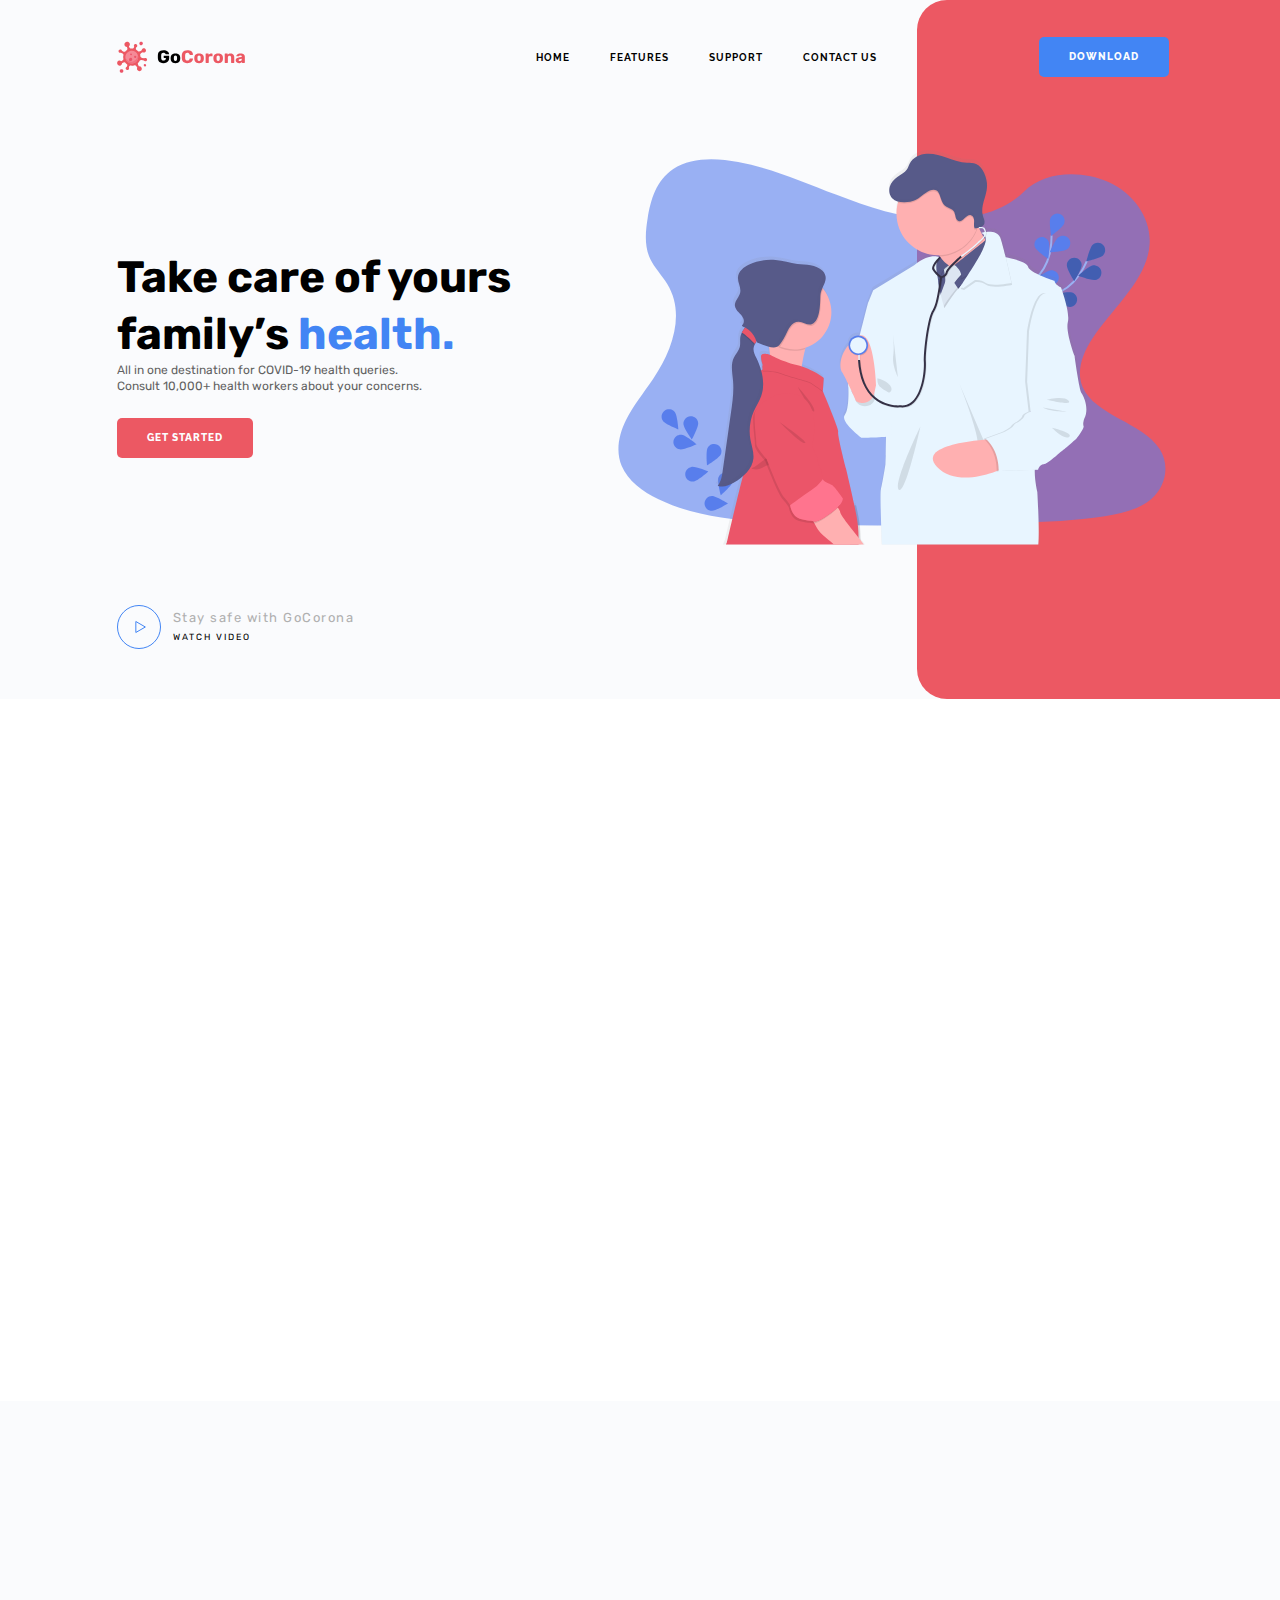
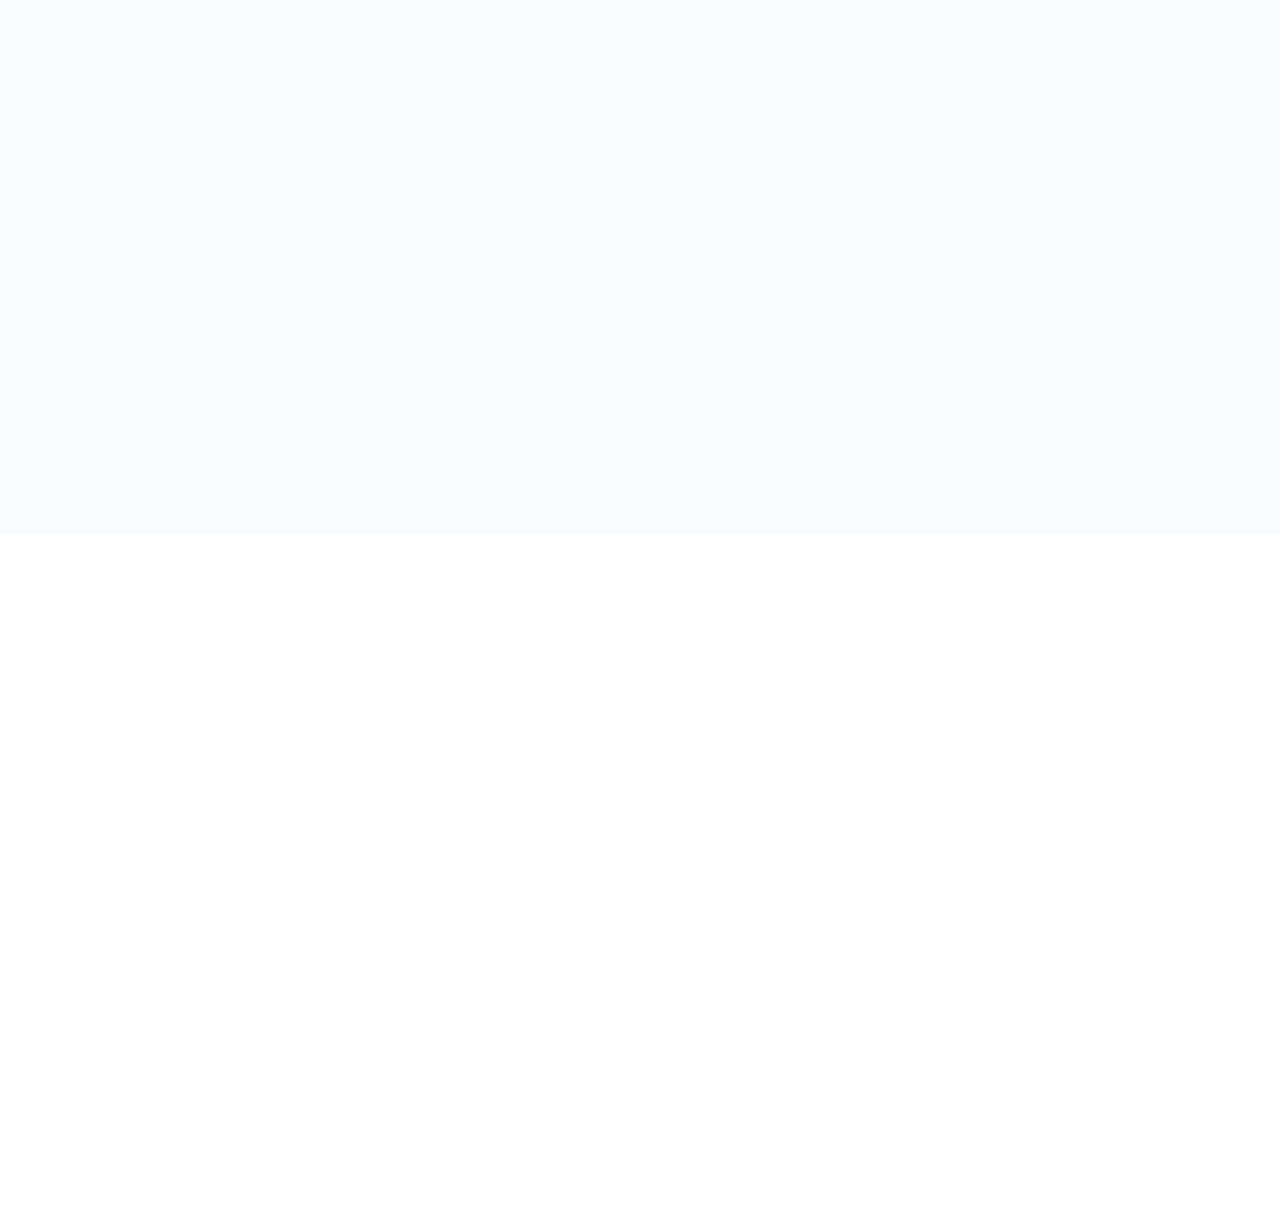
<file: index.html>
<!DOCTYPE html>
<html lang="en">
<head>
	<meta charset="UTF-8">
	<meta http-equiv="X-UA-Compatible" content="IE=edge">
	<meta name="viewport" content="width=device-width, initial-scale=1.0">
	<link rel="stylesheet" href="css/style.min.css?_v=20220419091209">
	<link rel="preconnect" href="https://fonts.googleapis.com">
	<link rel="preconnect" href="https://fonts.gstatic.com" crossorigin>
	<link href="https://fonts.googleapis.com/css2?family=Raleway:wght@700;800&family=Rubik:wght@400;700&display=swap&_v=20220419091209"
		rel="stylesheet">
	<title>GoCorona</title>
</head>

<body>
	<div class="wrapper">
		<header class="header">
	<div class="header__container">
		<a class="header__logo"><img src="img/logo.svg" alt="Logo"></a>
		<div class="header__menu menu">
			<nav class="menu__body">
				<ul class="menu__list">
					<li class="menu__item"><a class="menu__link">HOME</a></li>
					<li class="menu__item"><a class="menu__link">FEATURES</a></li>
					<li class="menu__item"><a class="menu__link">SUPPORT</a></li>
					<li class="menu__item"><a class="menu__link">CONTACT US</a></li>
				</ul>
			</nav>
		</div>
		<div class="header__button">
			<a href="" class="button button__blue">DOWNLOAD</a>
		</div>
		<div class="header__burger">
			<span></span>
	  </div>
	</div>
</header>

		<main class="main">
			<section class="get-started">
				<div class="get-started__container">
					<div class="get-started__content _anim-items _anim-no-hide animateScrollLeft">
						<div class="get-started__block-text block-text ">

							<h1 class="block-text__title block-text__blue">
								Take care of yours family’s <span>health.</span>
							</h1>

							<div class="block-text__text main-block">
								All in one destination for COVID-19 health queries.  Consult 10,000+ health workers about your concerns.
							</div>

							<a class="block-text__button button">GET STARTED</a>
						</div>
					</div>
					<div class="get-started__image _anim-items _anim-no-hide animateScrollRight">
						<img src="img/get-started/image.svg" alt="image">
					</div>
					

					<div class="get-started__video _anim-items _anim-no-hide animateScrollBottom ">
						<a class="video-get-started">
							<div class="video-get-started__icon">
								<img src="img/get-started/play.svg" alt="play">
							</div>
							<div class="video-get-started__body">
								<div class="video-get-started__title">Stay safe with GoCorona</div>
								<div class="video-get-started__text">Watch Video</div>
							</div>
						</a>
					</div>
					
				</div>
			</section>

			<section class="stay-safe">
				<div class="stay-safe__container">
					<div class="stay-safe__media _anim-items _anim-no-hide animateScrollScale">
						<div class="media-stay-safe">
							<div class="media-stay-safe__image">
								<picture><source srcset="img/stay-safe/app.webp" type="image/webp"><img src="img/stay-safe/app.png" alt="App"></picture>
							</div>

							<div class="media-stay-safe__item media-stay-safe__1"></div>
							<div class="media-stay-safe__item media-stay-safe__2"></div>
							<div class="media-stay-safe__item media-stay-safe__3"></div>
							
						</div>
					</div>
					<div class="stay-safe__content _anim-items _anim-no-hide animateScrollRight">
						<div class="stay-safe__block-text block-text">
							<h2 class="block-text__title">
								Stay safe with Go<span>Corona.</span>
							</h2>
							<div class="block-text__text">
								24x7 Support and user friendly mobile platform to bring healthcare to your fingertips. Signup and be a part of the new health culture.
							</div>
							<a class="block-text__button button">Features</a>
						</div>
					</div>
					
				</div>
				
			</section>

			<section class="experts">
				<div class="experts__container">
					<div class="experts__statistics statistics-experts _anim-items _anim-no-hide animateScrollBottom">
						<div class="statistics-experts__body body-statistics-experts">
							<div class="body-statistics-experts__item">
								<div class="body-statistics-experts__value">2m</div>
								<div class="body-statistics-experts__text">Users</div>
							</div>
							<div class="body-statistics-experts__item">
								<div class="body-statistics-experts__value">78</div>
								<div class="body-statistics-experts__text">Countries</div>
							</div>
							<div class="body-statistics-experts__item">
								<div class="body-statistics-experts__value">10,000+</div>
								<div class="body-statistics-experts__text">Medical experts</div>
							</div>
							
						</div>
						
						<div class="statistics-experts__decor statistics-experts__decor_1"></div>
						<div class="statistics-experts__decor statistics-experts__decor_2"></div>
						<div class="statistics-experts__decor statistics-experts__decor_3"></div>
						
					</div>
					
					<div class="experts__body">
						<div class="experts__content _anim-items _anim-no-hide animateScrollLeft">
							<div class="experts__block-text block-text">
								<h2 class="block-text__title block-text__blue">
									Talk to <span>experts.</span>
								</h2>
								<div class="block-text__text">
									Book appointments or submit queries into thousands of forums concerning health issues and prevention against noval Corona Virus.
								</div>
								<a class="block-text__button button">Features</a>
							</div>
						</div>
						<div class="experts__video _anim-items _anim-no-hide animateScrollRight">
							<iframe src="https://www.youtube.com/embed/ha2mLz-Xdpg" title="YouTube video player" frameborder="0" allow="accelerometer; autoplay; clipboard-write; encrypted-media; gyroscope; picture-in-picture" allowfullscreen></iframe>
						</div>
						
					</div>
				</div>
				
			</section>

			<section class="healthcare">
				<div class="healthcare__container">
					<div class="healthcare__block-text block-text block-text-center _anim-items _anim-no-hide animateScrollBottom">
						<h2 class="block-text__title">
							<span>Healthcare</span> at your Fingertips.
						</h2>
						<div class="block-text__text block-text__text-mw">
							Bringing premium healthcare features to your fingertips. User friendly mobile platform to bring healthcare to your fingertips. Signup and be a part of the new health culture.
						</div>
					</div>

					<div class="healthcare__items">
						<div class="healthcare__column healthcare__column-1 _anim-items _anim-no-hide animateScrollLeft">
							<div class="healthcare__item item-healthcare">
								<div class="item-healthcare__icon">
									<img src="img/healthcare/01.svg" alt="Icon">
								</div>
								<div class="item-healthcare__title">Symptom Checker</div>
								<div class="item-healthcare__text">Check if you are infected by COVID-19 with our Symptom Checker.</div>
							</div>
						</div>
	
						<div class="healthcare__column healthcare__column-2 _anim-items _anim-no-hide animateScrollScale">
							<div class="healthcare__item item-healthcare">
								<div class="item-healthcare__icon">
									<img src="img/healthcare/02.svg" alt="Icon">
								</div>
								<div class="item-healthcare__title">24x7 Medical support</div>
								<div class="item-healthcare__text">Consult with 10,000+ health workers about your concerns.</div>
							</div>
						</div>
	
						<div class="healthcare__column healthcare__column-3 _anim-items _anim-no-hide animateScrollRight">
							<div class="healthcare__item item-healthcare">
								<div class="item-healthcare__icon">
									<img src="img/healthcare/03.svg" alt="Icon">
								</div>
								<div class="item-healthcare__title">Conditions</div>
								<div class="item-healthcare__text">Bringing premium healthcare features to your fingertips.</div>
								
							</div>
						</div>
					</div>
				</div>
				
			</section>
		</main>
		<footer class="footer">
	<div class="footer__container">
		<div class="footer__items">
			<div class="footer__item">
				<picture><source srcset="img/google-play.webp" type="image/webp"><img class="_anim-items _anim-no-hide animateScrollLeft" src="img/google-play.png" alt="google-play"></picture>
			</div>
			<div class="footer__item">
				<picture><source srcset="img/apple-store.webp" type="image/webp"><img class="_anim-items _anim-no-hide animateScrollRight" src="img/apple-store.png" alt="apple-store"></picture>
			</div>
		</div>
		
	</div>
</footer>
	</div>
	<script src="js/app.min.js?_v=20220419091209"></script>
</body>

</html>
</file>
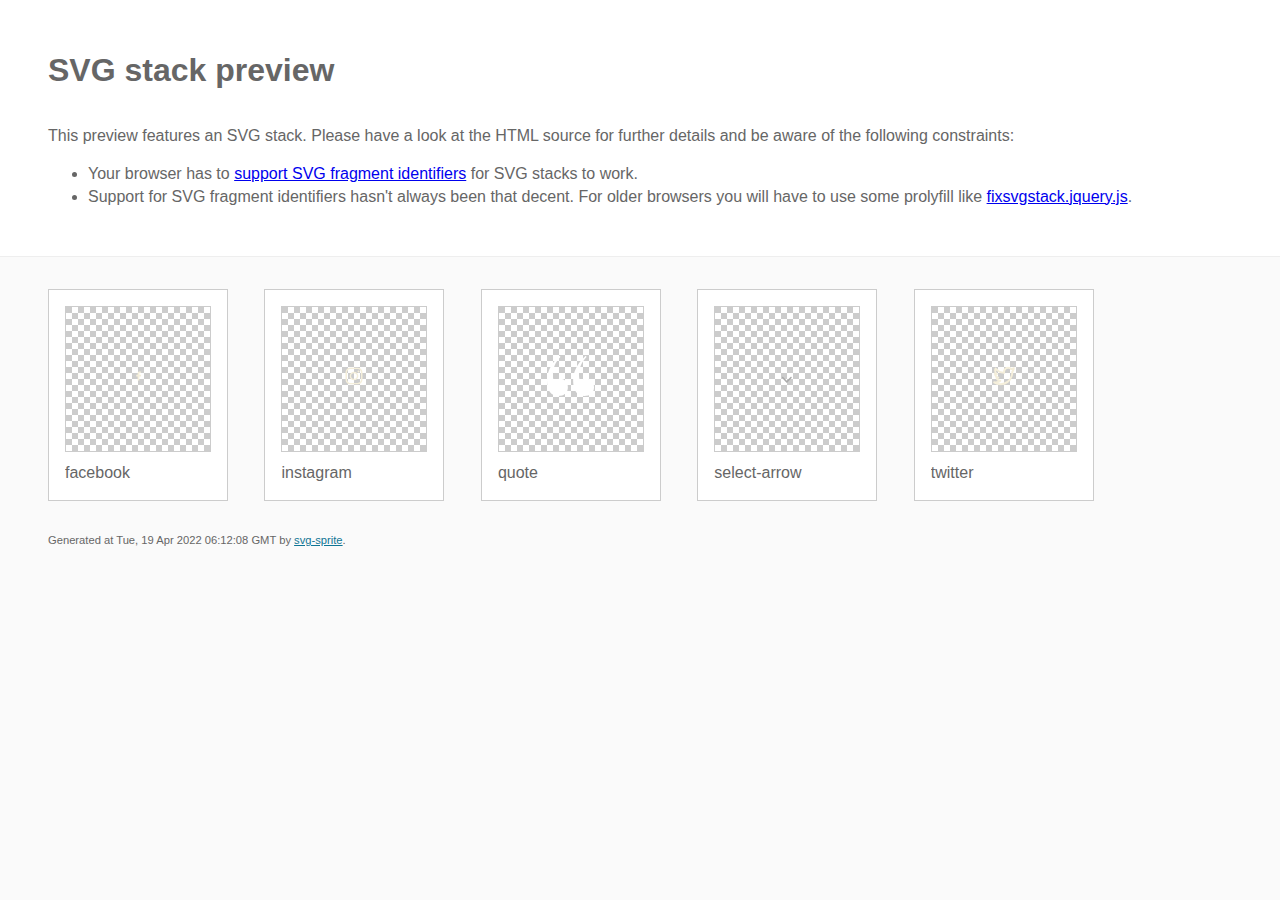
<file: img/stack/sprite.stack.html>
<!DOCTYPE html>
<html lang="en" xmlns="http://www.w3.org/1999/xhtml">
	<head>
		<meta charset="utf-8"/>
		<meta http-equiv="X-UA-Compatible" content="IE=Edge"/>
		<title>SVG stack preview | svg-sprite</title>
		<style>@charset "UTF-8";body{padding:0;margin:0;color:#666;background:#fafafa;font-family:Arial,Helvetica,sans-serif;font-size:1em;line-height:1.4}header{display:block;padding:3em 3em 2em 3em;background-color:#fff}header p{margin:2em 0 0 0}section{border-top:1px solid #eee;padding:2em 3em 0 3em}section ul{margin:0;padding:0}section li{display:inline;display:inline-block;background-color:#fff;position:relative;margin:0 2em 2em 0;vertical-align:top;border:1px solid #ccc;padding:1em 1em 3em 1em;cursor:default}.icon-box{margin:0;width:144px;height:144px;position:relative;background:#ccc url("[data-uri]") top left repeat;border:1px solid #ccc;display:table-cell;vertical-align:middle;text-align:center}.icon{display:inline;display:inline-block}h1{margin-top:0}h2{margin:0;padding:0;font-size:1em;font-weight:normal;white-space:nowrap;overflow:hidden;text-overflow:ellipsis;position:absolute;left:1em;right:1em;bottom:1em}footer{display:block;margin:0;padding:0 3em 3em 3em}footer p{margin:0;font-size:.7em}footer a{color:#0f7595;margin-left:0}</style>

<!--

Sprite shape dimensions
====================================================================================================
You will need to set the sprite shape dimensions via CSS when you use them as stack SVGs, otherwise
they would become a huge 100% in size. You may use the following dimension classes for doing so.
They might well be outsourced to an external stylesheet of course.

-->

<style type="text/css">
	.svg-facebook-dims { width: 11px; height: 20px; }
	.svg-instagram-dims { width: 20px; height: 20px; }
	.svg-quote-dims { width: 47px; height: 40px; }
	.svg-select-arrow-dims { width: 14px; height: 9px; }
	.svg-twitter-dims { width: 23px; height: 20px; }
</style>

<!--
====================================================================================================
-->

	</head>
	<body>
		<header>
			<h1>SVG stack preview</h1>
			<p>This preview features an SVG stack. Please have a look at the HTML source for further details and be aware of the following constraints:</p>
			<ul>
				<li>Your browser has to <a href="http://caniuse.com/#feat=svg-fragment" target="_blank" rel="noopener noreferrer">support SVG fragment identifiers</a> for SVG stacks to work.</li>
				<li>Support for SVG fragment identifiers hasn't always been that decent. For older browsers you will have to use some prolyfill like <a href="https://github.com/preciousforever/SVG-Stacker/blob/master/fixsvgstack.jquery.js" target="_blank" rel="noopener noreferrer">fixsvgstack.jquery.js</a>.</li>
			</ul>
		</header>
		<section>

<!--

SVG stack
====================================================================================================
These SVG images make use of fragment identifiers (IDs) to reference certain portions of the
external sprite. By default, all shapes inside the sprite are hidden by CSS. The `:target` pseudo
selector is used to show the very shape that is referenced by the fragment identifier.

-->

			<ul>

				<li title="facebook">
					<div class="icon-box">

						<!-- facebook -->
						<img src="../icons/icons.svg#facebook" class="svg-facebook-dims" alt="facebook"/>

					</div>
					<h2>facebook</h2>
				</li>
				<li title="instagram">
					<div class="icon-box">

						<!-- instagram -->
						<img src="../icons/icons.svg#instagram" class="svg-instagram-dims" alt="instagram"/>

					</div>
					<h2>instagram</h2>
				</li>
				<li title="quote">
					<div class="icon-box">

						<!-- quote -->
						<img src="../icons/icons.svg#quote" class="svg-quote-dims" alt="quote"/>

					</div>
					<h2>quote</h2>
				</li>
				<li title="select-arrow">
					<div class="icon-box">

						<!-- select-arrow -->
						<img src="../icons/icons.svg#select-arrow" class="svg-select-arrow-dims" alt="select-arrow"/>

					</div>
					<h2>select-arrow</h2>
				</li>
				<li title="twitter">
					<div class="icon-box">

						<!-- twitter -->
						<img src="../icons/icons.svg#twitter" class="svg-twitter-dims" alt="twitter"/>

					</div>
					<h2>twitter</h2>
				</li>
			</ul>

<!--
====================================================================================================
-->

		</section>
		<footer>
			<p>Generated at Tue, 19 Apr 2022 06:12:08 GMT by <a href="https://github.com/svg-sprite/svg-sprite" target="_blank" rel="noopener noreferrer">svg-sprite</a>.</p>
		</footer>
	</body>
</html>
</file>
<file: css/style.min.css>
@charset "UTF-8";@import url('https://fonts.googleapis.com/css2?family=Raleway:wght@700; 800&family=Rubik:wght@400;700&display=swap');a,abbr,acronym,address,applet,article,aside,audio,b,big,blockquote,body,canvas,caption,center,cite,code,dd,del,details,dfn,div,dl,dt,em,embed,fieldset,figcaption,figure,footer,form,h1,h2,h3,h4,h5,h6,header,hgroup,html,i,iframe,img,ins,kbd,label,legend,li,mark,menu,nav,object,ol,output,p,pre,q,ruby,s,samp,section,small,span,strike,strong,sub,summary,sup,table,tbody,td,tfoot,th,thead,time,tr,tt,u,ul,var,video{margin:0;padding:0;border:0;font-size:100%;font:inherit;vertical-align:baseline}:focus{outline:0}article,aside,details,figcaption,figure,footer,header,hgroup,menu,nav,section{display:block}body{line-height:1}ol,ul{list-style:none}blockquote,q{quotes:none}blockquote:after,blockquote:before,q:after,q:before{content:"";content:none}table{border-collapse:collapse;border-spacing:0}input[type=search]::-webkit-search-cancel-button,input[type=search]::-webkit-search-decoration,input[type=search]::-webkit-search-results-button,input[type=search]::-webkit-search-results-decoration{-webkit-appearance:none;-moz-appearance:none}input[type=search]{-webkit-appearance:none;-moz-appearance:none;-webkit-box-sizing:content-box;box-sizing:content-box}textarea{overflow:auto;vertical-align:top;resize:vertical}audio,canvas,video{display:inline-block;max-width:100%}audio:not([controls]){display:none;height:0}[hidden]{display:none}html{font-size:100%;-webkit-text-size-adjust:100%;-ms-text-size-adjust:100%}a:focus{outline:thin dotted}a:active,a:hover{outline:0}img{border:0;-ms-interpolation-mode:bicubic}figure{margin:0}form{margin:0}fieldset{border:1px solid silver;margin:0 2px;padding:.35em .625em .75em}legend{border:0;padding:0;white-space:normal}input,select,textarea,textareabutton{font-size:100%;margin:0;vertical-align:baseline}button,input{line-height:normal}button,select{text-transform:none}button,html input[type=button],input[type=reset],input[type=submit]{-webkit-appearance:button;cursor:pointer}button[disabled],html input[disabled]{cursor:default}input[type=checkbox],input[type=radio]{-webkit-box-sizing:border-box;box-sizing:border-box;padding:0}input[type=search]{-webkit-appearance:textfield;-webkit-box-sizing:content-box;box-sizing:content-box}input[type=search]::-webkit-search-cancel-button,input[type=search]::-webkit-search-decoration{-webkit-appearance:none}button::-moz-focus-inner,input::-moz-focus-inner{border:0;padding:0}textarea{overflow:auto;vertical-align:top}table{border-collapse:collapse;border-spacing:0}::-moz-selection{background:#b3d4fc;text-shadow:none}::selection{background:#b3d4fc;text-shadow:none}img{vertical-align:middle}a{text-decoration:none;color:inherit;cursor:pointer;font-size:inherit}fieldset{border:0;margin:0;padding:0}textarea{resize:vertical}.chromeframe{margin:.2em 0;background:#ccc;color:#000;padding:.2em 0}*,:after,:before{-webkit-box-sizing:border-box;box-sizing:border-box}html{font-size:10px;scroll-behavior:smooth}body{font-family:Rubik;font-weight:400;font-size:1.2rem;color:#616161}[class*=__container]{max-width:108.7rem;margin:0 auto;padding:0 1.5rem}.wrapper{overflow:hidden;display:-webkit-box;display:-ms-flexbox;display:flex;-webkit-box-orient:vertical;-webkit-box-direction:normal;-ms-flex-direction:column;flex-direction:column;min-height:100vh}.main{-webkit-box-flex:1;-ms-flex:1 1 auto;flex:1 1 auto}.header{position:absolute;width:100%;top:0;left:0;z-index:100}.header__container{display:-webkit-box;display:-ms-flexbox;display:flex;min-height:11.4rem;-webkit-box-align:center;-ms-flex-align:center;align-items:center}.header__logo{position:relative;z-index:5;-webkit-transition:all .3s ease;-o-transition:all .3s ease;transition:all .3s ease}.header__logo:hover{opacity:.7}.header__menu{-webkit-box-flex:1;-ms-flex:1 1 auto;flex:1 1 auto}.header__button{-webkit-box-flex:0;-ms-flex:0 0 25.2rem;flex:0 0 25.2rem;display:-webkit-box;display:-ms-flexbox;display:flex;-webkit-box-pack:end;-ms-flex-pack:end;justify-content:flex-end;-webkit-box-align:center;-ms-flex-align:center;align-items:center;z-index:5}.menu{display:-webkit-box;display:-ms-flexbox;display:flex;-webkit-box-pack:end;-ms-flex-pack:end;justify-content:flex-end;padding:0 4rem 0 0}.menu__list{display:-webkit-box;display:-ms-flexbox;display:flex;gap:4rem}.menu__link{font-family:Raleway;text-transform:uppercase;font-weight:700;font-size:1rem;line-height:1.2;letter-spacing:.1rem;color:#000;position:relative;-webkit-transition:all .3s ease;-o-transition:all .3s ease;transition:all .3s ease}.menu__link:before{content:"";position:absolute;left:auto;right:0;width:0;bottom:-.5rem;height:.25rem;border-radius:.5rem;background-color:#ec5863;-webkit-transition:all .25s ease-in-out;-o-transition:all .25s ease-in-out;transition:all .25s ease-in-out}.menu__link:hover:before{width:100%;right:auto;left:0}.button{display:inline-block;font-family:Raleway;text-transform:uppercase;font-weight:800;font-size:1rem;line-height:1.2;letter-spacing:.1rem;color:#fcfdfe;padding:1.4rem 3rem;border-radius:.5rem;background-color:#ec5863;-webkit-transition:all .3s ease;-o-transition:all .3s ease;transition:all .3s ease}.button__blue{background-color:#4285f4}.button:focus,.button:hover{-webkit-box-shadow:inset -8.75rem 0 0 0 #000,inset 8.75rem 0 0 0 #000;box-shadow:inset -8.75rem 0 0 0 #000,inset 8.75rem 0 0 0 #000}.header__burger{display:none}.get-started{background-color:#fafbfd}.get-started__container{padding:15rem 0 5rem 0;display:-webkit-box;display:-ms-flexbox;display:flex;-ms-flex-wrap:wrap;flex-wrap:wrap;-webkit-box-align:center;-ms-flex-align:center;align-items:center;position:relative}.get-started__container::before{content:"";position:absolute;width:100vw;height:100%;-webkit-transform:translateX(100%);-ms-transform:translateX(100%);transform:translateX(100%);background-color:#ec5863;top:0;right:26.7rem;border-radius:3rem 0 0 3rem}.get-started__content{-webkit-box-flex:0;-ms-flex:0 1 48%;flex:0 1 48%;padding:0 2rem;-webkit-transition:all .8s ease;-o-transition:all .8s ease;transition:all .8s ease}.get-started__block-text{max-width:41rem}.get-started__image{-webkit-box-flex:0;-ms-flex:0 1 52%;flex:0 1 52%;position:relative;z-index:2;-webkit-transition:all .8s ease;-o-transition:all .8s ease;transition:all .8s ease}.get-started__image img{max-width:100%}.get-started__video{-webkit-box-flex:1;-ms-flex:1 1 auto;flex:1 1 auto;margin:6rem 0 0 2rem;-webkit-transition:all .8s ease;-o-transition:all .8s ease;transition:all .8s ease}.block-text-center{text-align:center;-webkit-transition:all .8s ease;-o-transition:all .8s ease;transition:all .8s ease}.block-text__title{font-weight:700;font-size:4.4rem;line-height:1.3;color:#000;-webkit-transition:all .8s ease;-o-transition:all .8s ease;transition:all .8s ease}.block-text__title span{color:#ec5863}.block-text__title:not(:last-child){margin:1.2rem 0 0 0}.block-text__blue span{color:#4285f4}.block-text__text{line-height:1.3;-webkit-transition:all .8s ease;-o-transition:all .8s ease;transition:all .8s ease}.block-text__text:not(:last-child){margin:0 0 2.4rem 0}.block-text__text-mw{max-width:62rem;margin:0 auto}.block-text .main-block{max-width:30.5rem}.video-get-started{display:-webkit-inline-box;display:-ms-inline-flexbox;display:inline-flex;-webkit-box-align:center;-ms-flex-align:center;align-items:center;border-radius:2rem;-webkit-transition:all .3s ease;-o-transition:all .3s ease;transition:all .3s ease}.video-get-started__icon{-webkit-box-flex:0;-ms-flex:0 0 4.4rem;flex:0 0 4.4rem}.video-get-started__body{padding:0 0 0 1.2rem}.video-get-started__title{font-size:1.3rem;line-height:1.3;letter-spacing:.15rem;color:#b0b0b0}.video-get-started__title:not(:last-child){margin:0 0 .5rem 0}.video-get-started__text{text-transform:uppercase;font-size:.9rem;line-height:1.3;letter-spacing:.2rem;color:#000}.video-get-started:focus,.video-get-started:hover{cursor:pointer;-webkit-box-shadow:inset 0 0 0 3rem #ec5863;box-shadow:inset 0 0 0 3rem #ec5863}.stay-safe{padding:8rem 0}.stay-safe__container{display:-webkit-box;display:-ms-flexbox;display:flex;-webkit-box-align:center;-ms-flex-align:center;align-items:center}.stay-safe__media{-webkit-box-flex:0;-ms-flex:0 1 50%;flex:0 1 50%;-webkit-transition:all .8s ease;-o-transition:all .8s ease;transition:all .8s ease}.stay-safe__content{-webkit-box-flex:0;-ms-flex:0 1 50%;flex:0 1 50%;-webkit-transition:all .8s ease;-o-transition:all .8s ease;transition:all .8s ease}.media-stay-safe{width:37.3rem;display:inline-block;text-align:center;padding:5.6rem 0 2.7rem 0;position:relative}.media-stay-safe__image{display:inline-block;-webkit-box-shadow:2px 4px 32px rgba(0,0,0,.1);box-shadow:2px 4px 32px rgba(0,0,0,.1);border-radius:1.5rem;position:relative;width:61.5%}.media-stay-safe__image::after{content:"";position:absolute;width:20rem;height:3rem;background-color:rgba(240,240,240,.6);left:1.2rem;bottom:-1.2rem;border-radius:1.5rem;z-index:1}.media-stay-safe__image img{position:relative;z-index:2;max-width:100%}.media-stay-safe__item{position:absolute;background-color:#ec5863;border-radius:3rem;width:7.7rem;height:7.7rem}.media-stay-safe__1{top:0;left:0;width:14.7rem;height:14.7rem}.media-stay-safe__2{bottom:0;left:3.3rem}.media-stay-safe__3{bottom:10.7rem;right:3.4rem}.experts{background-color:#fafbfd;padding:10.3rem 0 11.5rem 0}.experts__body{display:-webkit-box;display:-ms-flexbox;display:flex;-webkit-box-align:center;-ms-flex-align:center;align-items:center}.experts__content{-webkit-transition:all .8s ease;-o-transition:all .8s ease;transition:all .8s ease;-webkit-box-flex:0;-ms-flex:0 1 50%;flex:0 1 50%;padding:0 2rem 0 0}.experts__block-text{max-width:40rem}.experts__video{-webkit-box-flex:0;-ms-flex:0 1 50%;flex:0 1 50%;position:relative;padding:0 0 30% 0;-webkit-box-shadow:0 4px 18px rgba(88,126,236,.18);box-shadow:0 4px 18px rgba(88,126,236,.18);border-radius:.8rem;overflow:hidden;-webkit-transition:all .8s ease;-o-transition:all .8s ease;transition:all .8s ease}.experts__video iframe{position:absolute;width:100%;height:100%;top:0;left:0;-o-object-fit:cover;object-fit:cover}.experts__video:hover{-webkit-transition:all .3s ease;-o-transition:all .3s ease;transition:all .3s ease;-webkit-box-shadow:0 10px 38px #587dec;box-shadow:0 10px 38px #587dec}.statistics-experts{max-width:65.5rem;margin:0 auto;position:relative;-webkit-transition:all .8s ease;-o-transition:all .8s ease;transition:all .8s ease}.statistics-experts__body{position:relative;background-color:#fff;-webkit-box-shadow:0 2px 24px rgba(88,126,236,.15);box-shadow:0 2px 24px rgba(88,126,236,.15);border-radius:1.5rem;z-index:2;margin:0 0 8rem 0}.statistics-experts__decor{position:absolute;background-color:#ec5863;border-radius:3rem}.statistics-experts__decor_1{width:6.5rem;height:6.5rem;-webkit-transform:rotate(-30deg);-ms-transform:rotate(-30deg);transform:rotate(-30deg);bottom:-2.1rem;left:-2.1rem;border-radius:1.5rem}.statistics-experts__decor_2{width:9.7rem;height:9.7rem;right:50%;top:-4rem;-webkit-transform:rotate(30deg);-ms-transform:rotate(30deg);transform:rotate(30deg)}.statistics-experts__decor_3{width:12.8em;height:12.8em;right:-5.5rem;top:0;-webkit-transform:rotate(-30deg);-ms-transform:rotate(-30deg);transform:rotate(-30deg)}.body-statistics-experts{padding:2.5rem 8rem;display:-webkit-box;display:-ms-flexbox;display:flex;-webkit-box-align:center;-ms-flex-align:center;align-items:center}.body-statistics-experts__item{-webkit-box-flex:0;-ms-flex:0 1 25%;flex:0 1 25%;text-align:center}.body-statistics-experts__item:last-child{-webkit-box-flex:0;-ms-flex:0 1 50%;flex:0 1 50%}.body-statistics-experts__value{font-weight:700;font-size:3.6rem;line-height:1.2;letter-spacing:.1rem;color:#ec5863;margin:0 0 .5rem 0}.body-statistics-experts__text{color:#000;font-weight:700;font-size:1.1rem;line-height:1.8;letter-spacing:.3rem;text-transform:uppercase}.healthcare{padding:8rem 0 3rem 0}.healthcare__block-text{margin:0 0 4.5rem 0}.healthcare__items{display:-webkit-box;display:-ms-flexbox;display:flex;text-align:center}.healthcare__column{padding:0 3.6rem;position:relative;-webkit-box-flex:0;-ms-flex:0 1 33.333333%;flex:0 1 33.333333%;-webkit-transition:all .8s ease;-o-transition:all .8s ease;transition:all .8s ease}.healthcare__column-1::after,.healthcare__column-1::before{content:"";position:absolute;background-color:#ec5863}.healthcare__column-1::before{width:6.5rem;height:6.5rem;bottom:-3.5rem;left:1.5rem;-webkit-transform:rotate(-30deg);-ms-transform:rotate(-30deg);transform:rotate(-30deg);border-radius:1.5rem}.healthcare__column-1::after{width:9.7rem;height:9.7rem;-webkit-transform:rotate(30deg);-ms-transform:rotate(30deg);transform:rotate(30deg);top:3.5rem;right:-1rem;border-radius:3rem}.healthcare__column-2::before{content:"";position:absolute;background-color:#ec5863;width:12.7rem;height:12.7rem;bottom:-3.5rem;right:-3.5rem;-webkit-transform:rotate(55deg);-ms-transform:rotate(55deg);transform:rotate(55deg);border-radius:3rem}.healthcare__column-3::before{content:"";position:absolute;background-color:#ec5863;width:6.5rem;height:6.5rem;top:-2.5rem;right:1rem;-webkit-transform:rotate(-45deg);-ms-transform:rotate(-45deg);transform:rotate(-45deg);border-radius:1.5rem}.item-healthcare{height:100%;background-color:#fff;-webkit-box-shadow:0 4px 18px rgba(88,126,236,.18);box-shadow:0 4px 18px rgba(88,126,236,.18);border-radius:.8rem;display:-webkit-box;display:-ms-flexbox;display:flex;-webkit-box-orient:vertical;-webkit-box-direction:normal;-ms-flex-direction:column;flex-direction:column;-webkit-box-align:center;-ms-flex-align:center;align-items:center;padding:3.6rem 1.7rem;text-align:center;position:relative;z-index:2;-webkit-transition:all .3s ease;-o-transition:all .3s ease;transition:all .3s ease}.item-healthcare__icon{margin:0 0 5.8rem 0}.item-healthcare__title{font-weight:700;font-size:1.6rem;line-height:1.4;letter-spacing:.1rem;color:#000;margin:0 0 .4rem 0}.item-healthcare__text{font-size:1.2rem;line-height:1.4;letter-spacing:.1rem;color:#616161}.item-healthcare:hover{cursor:pointer;-webkit-box-shadow:0 4px 18px #587dec;box-shadow:0 4px 18px #587dec}.footer{padding:4.5rem 0}.footer__items{display:-webkit-box;display:-ms-flexbox;display:flex;-webkit-column-gap:5rem;-moz-column-gap:5rem;column-gap:5rem;row-gap:2rem;-webkit-box-pack:center;-ms-flex-pack:center;justify-content:center;-webkit-box-align:center;-ms-flex-align:center;align-items:center}.footer__item{-webkit-transition:all .3s ease;-o-transition:all .3s ease;transition:all .3s ease}.footer__item:hover{cursor:pointer;opacity:.7}.footer__item img{-webkit-transition:all .8s ease;-o-transition:all .8s ease;transition:all .8s ease}.animateScrollLeft{-webkit-transform:translateX(-200%);-ms-transform:translateX(-200%);transform:translateX(-200%);opacity:0}.animateScrollLeft._active{-webkit-transform:translateX(0);-ms-transform:translateX(0);transform:translateX(0);opacity:1}.animateScrollRight{-webkit-transform:translateX(200%);-ms-transform:translateX(200%);transform:translateX(200%);opacity:0}.animateScrollRight._active{-webkit-transform:translateX(0);-ms-transform:translateX(0);transform:translateX(0);opacity:1}.animateScrollScale{-webkit-transform:scale(0);-ms-transform:scale(0);transform:scale(0)}.animateScrollScale._active{-webkit-transform:scale(1);-ms-transform:scale(1);transform:scale(1)}.animateScrollShow{opacity:0}.animateScrollShow._active{opacity:1}.animateScrollBottom{-webkit-transform:translateY(100%);-ms-transform:translateY(100%);transform:translateY(100%);opacity:0}.animateScrollBottom._active{-webkit-transform:translateY(0);-ms-transform:translateY(0);transform:translateY(0);opacity:1}@media (min-width:991.98px){.stay-safe__media{padding:0 0 0 5rem}}@media (max-width:1057px){[class*=__container]{max-width:97rem}.healthcare__column{padding:0 1.5rem}}@media (max-width:991.98px){[class*=__container]{max-width:75rem}.header__button{-webkit-box-flex:0;-ms-flex:0 0 17rem;flex:0 0 17rem}.header__container{min-height:8rem}.menu__list{gap:3rem}.get-started__container::before{right:18.5rem;border-radius:2rem 0 0 2rem}.stay-safe{padding:4rem 0}.healthcare__items{-webkit-box-orient:vertical;-webkit-box-direction:normal;-ms-flex-direction:column;flex-direction:column}.healthcare__column:not(:last-child){margin:0 0 2.5rem 0}.healthcare__column-3::before{left:-2.5rem;top:23rem}.healthcare{padding:3rem 0}}@media (max-width:767.98px){[class*=__container]{max-width:none}.menu__body{position:fixed;top:0;left:-100%;width:100%;height:100%;overflow:auto;background-color:#fff;padding:9rem 1.5rem 3rem 1.5rem;-webkit-transition:all .3s ease;-o-transition:all .3s ease;transition:all .3s ease}.menu__body.active{left:0}.menu__body.active::before{content:"";position:fixed;top:0;left:0;height:8rem;width:100%;z-index:2;background-color:#fff}.menu__list{-webkit-box-orient:vertical;-webkit-box-direction:normal;-ms-flex-direction:column;flex-direction:column;-webkit-box-pack:center;-ms-flex-pack:center;justify-content:center;-webkit-box-align:center;-ms-flex-align:center;align-items:center;gap:2.5rem}.menu__link{font-size:2rem}body.lock{overflow:hidden}.header__burger{display:-webkit-box;display:-ms-flexbox;display:flex;position:relative;-webkit-box-flex:0;-ms-flex:0 0 3rem;flex:0 0 3rem;height:1.8rem;-webkit-box-orient:vertical;-webkit-box-direction:normal;-ms-flex-direction:column;flex-direction:column;-webkit-box-pack:justify;-ms-flex-pack:justify;justify-content:space-between;margin:0 0 0 1.5rem}.header__burger span{background-color:#000;height:.2rem;-webkit-transition:all .3s ease;-o-transition:all .3s ease;transition:all .3s ease}.header__burger::after,.header__burger::before{content:"";position:relative;background-color:#000;height:.2rem;-webkit-transition:all .3s ease;-o-transition:all .3s ease;transition:all .3s ease}.header__burger.active:before{-webkit-transform:rotate(135deg);-ms-transform:rotate(135deg);transform:rotate(135deg);top:.8rem}.header__burger.active:after{-webkit-transform:rotate(-135deg);-ms-transform:rotate(-135deg);transform:rotate(-135deg);bottom:.8rem}.header__burger.active span{-webkit-transform:scale(0);-ms-transform:scale(0);transform:scale(0)}.get-started__container::before{display:none}.get-started__block-text{max-width:none}.get-started__content{-webkit-box-flex:1;-ms-flex:1 1 auto;flex:1 1 auto;padding:0}.get-started__container{padding:10rem 1.5rem 3rem 1.5rem}.get-started__image{-webkit-box-flex:1;-ms-flex:1 1 auto;flex:1 1 auto;text-align:center;padding:3rem 0}.get-started__video{margin:0}.block-text__title{font-size:3.4rem}.stay-safe__container{-webkit-box-orient:vertical;-webkit-box-direction:reverse;-ms-flex-direction:column-reverse;flex-direction:column-reverse}.stay-safe__content{margin:0 0 3rem 0}.stay-safe{padding:3rem 0}.experts__body{-webkit-box-orient:vertical;-webkit-box-direction:normal;-ms-flex-direction:column;flex-direction:column;-webkit-box-align:stretch;-ms-flex-align:stretch;align-items:stretch}.experts__video{padding:0 0 58% 0}.experts__content{padding:0;margin:0 0 3rem 0}.experts{padding:8rem 0 3rem 0}.statistics-experts__body{margin:0 0 5rem 0}.body-statistics-experts{padding:2.5rem}}@media (max-width:479.98px){.header__logo{-webkit-box-flex:0;-ms-flex:0 0 4rem;flex:0 0 4rem;overflow:hidden}.media-stay-safe{width:29rem}.body-statistics-experts{-webkit-box-orient:vertical;-webkit-box-direction:normal;-ms-flex-direction:column;flex-direction:column}.body-statistics-experts__item:not(:last-child){margin:0 0 1.5rem 0}.footer{padding:3rem 0}.footer__items{-webkit-box-orient:vertical;-webkit-box-direction:normal;-ms-flex-direction:column;flex-direction:column}}
</file>
